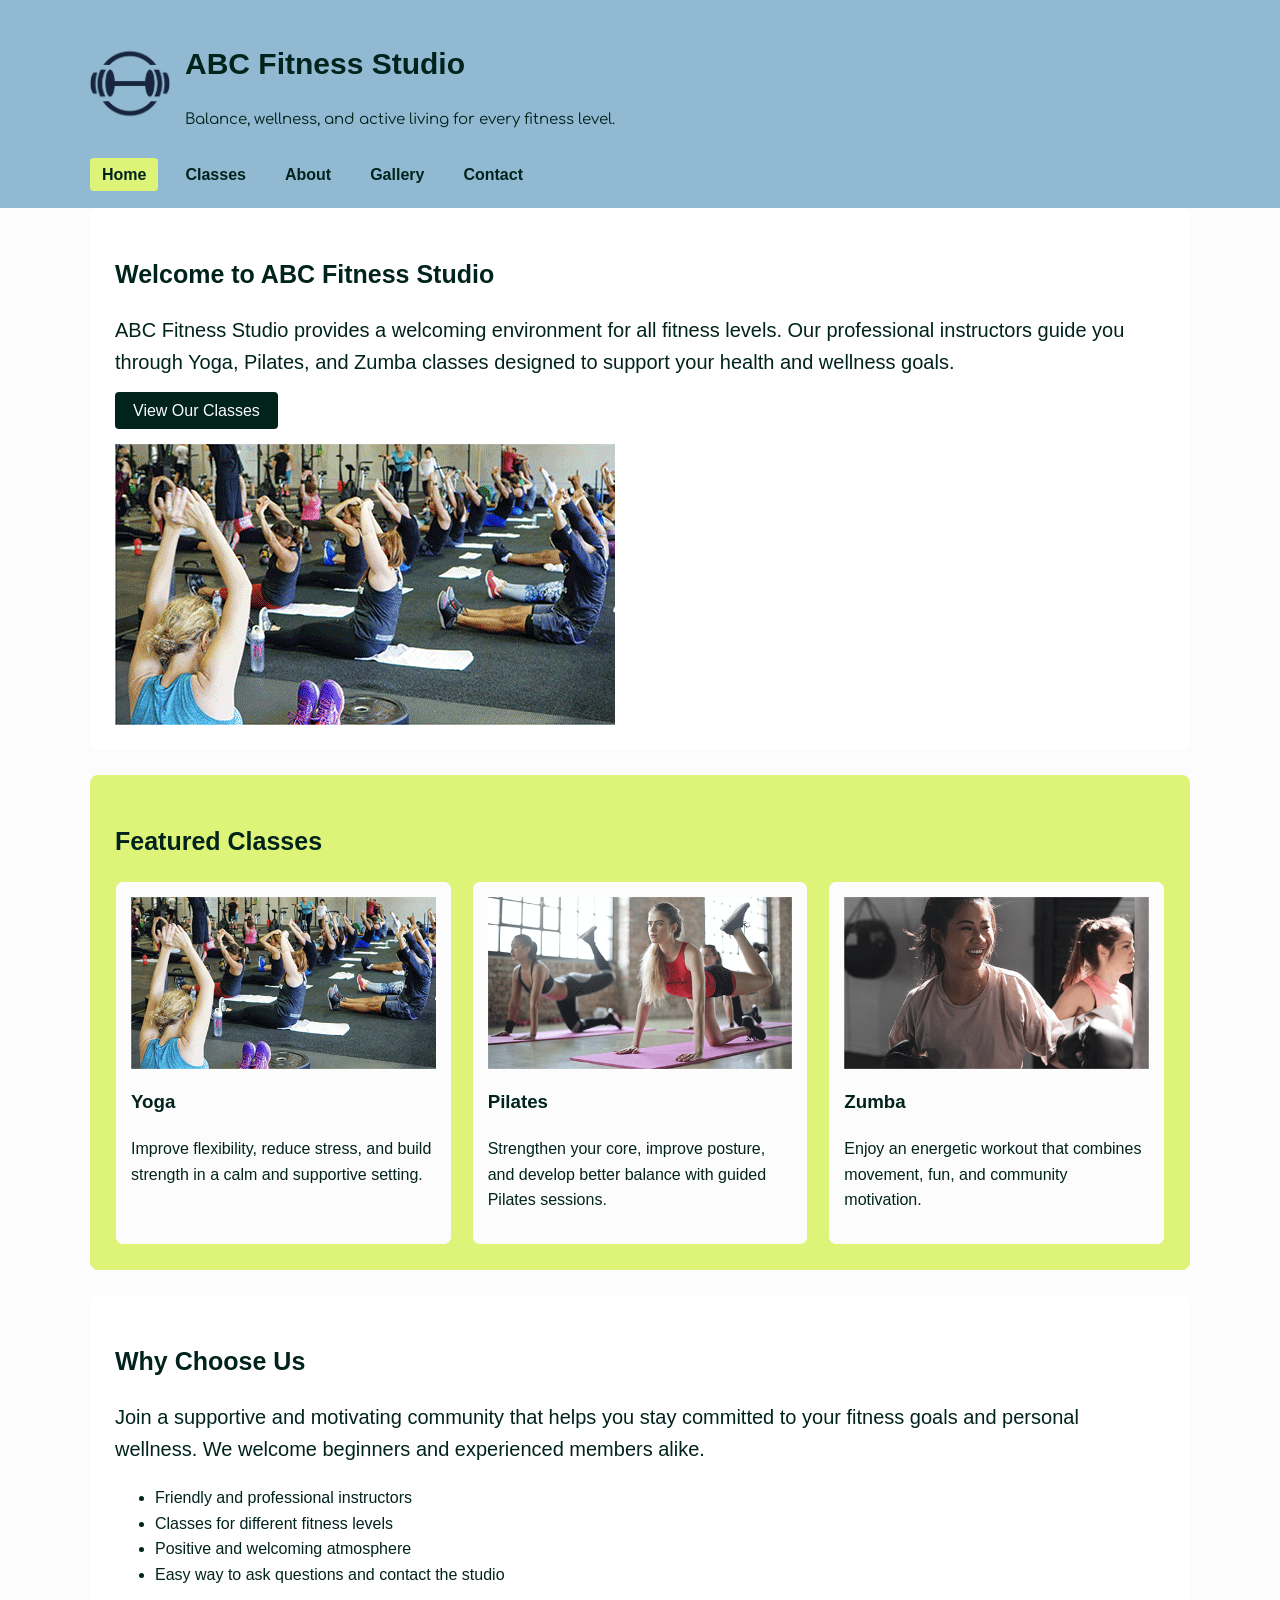
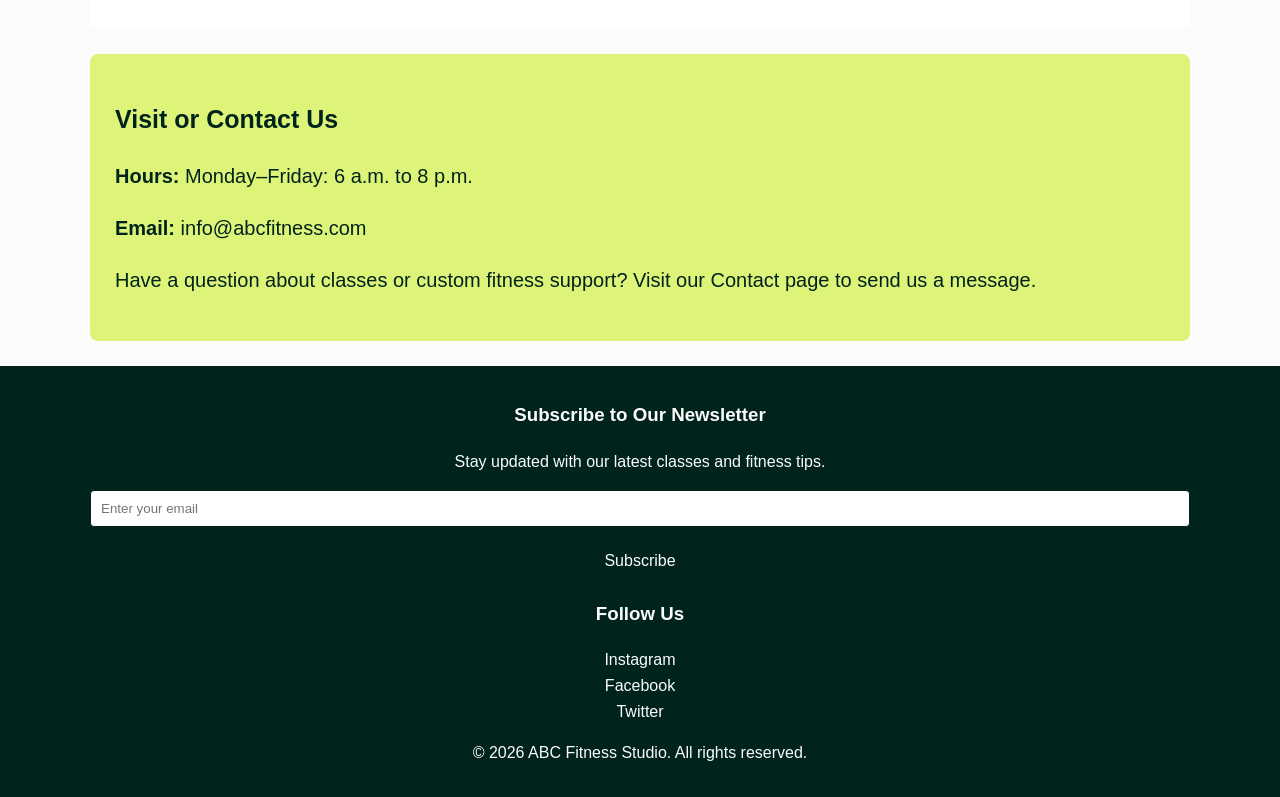
<file: index.html>
<!DOCTYPE html>
<html lang="en">
<head>
  <meta charset="utf-8">
  <meta name="viewport" content="width=device-width, initial-scale=1.0">
  <title>ABC Fitness Studio - Home</title>
  <link rel="stylesheet" href="style.css">
</head>
<body>

  <!-- Header -->
  <header>
    <div class="container">
      <div class="site-header">
        <img src="images/logo.png" alt="ABC Fitness Studio logo" class="logo">
        <div>
          <h1>ABC Fitness Studio</h1>
          <p class="tagline">Balance, wellness, and active living for every fitness level.</p>
        </div>
      </div>

      <nav>
        <ul class="nav-list">
          <li><a href="index.html" class="active">Home</a></li>
          <li><a href="classes.html">Classes</a></li>
          <li><a href="about.html">About</a></li>
          <li><a href="gallery.html">Gallery</a></li>
          <li><a href="contact.html">Contact</a></li>
        </ul>
      </nav>
    </div>
  </header>

  <!-- Main Content -->
  <main class="container">

    <!-- Hero / Welcome Section -->
    <section class="hero">
      <div class="hero-text">
        <h2>Welcome to ABC Fitness Studio</h2>
        <p>
          ABC Fitness Studio provides a welcoming environment for all fitness levels.
          Our professional instructors guide you through Yoga, Pilates, and Zumba classes
          designed to support your health and wellness goals.
        </p>
        <a href="classes.html" class="button">View Our Classes</a>
      </div>

      <div class="hero-image">
        <img src="images/Client2_GroupYoga.png" alt="Group yoga class at ABC Fitness Studio">
      </div>
    </section>

    <!-- Featured Classes -->
    <section>
      <h2>Featured Classes</h2>
      <div class="card-grid">
        <article class="card">
          <img src="images/Client2_GroupYoga.png" alt="Students participating in a yoga class">
          <h3>Yoga</h3>
          <p>
            Improve flexibility, reduce stress, and build strength in a calm and supportive setting.
          </p>
        </article>

        <article class="card">
          <img src="images/Client2_GroupPilates.png" alt="Students participating in a Pilates class">
          <h3>Pilates</h3>
          <p>
            Strengthen your core, improve posture, and develop better balance with guided Pilates sessions.
          </p>
        </article>

        <article class="card">
          <img src="images/Client2_GroupKickboxing.png" alt="Students participating in a Zumba fitness class">
          <h3>Zumba</h3>
          <p>
            Enjoy an energetic workout that combines movement, fun, and community motivation.
          </p>
        </article>
      </div>
    </section>

    <!-- Why Choose Us -->
    <section>
      <h2>Why Choose Us</h2>
      <div class="info-box">
        <p>
          Join a supportive and motivating community that helps you stay committed to your
          fitness goals and personal wellness. We welcome beginners and experienced members alike.
        </p>
        <ul>
          <li>Friendly and professional instructors</li>
          <li>Classes for different fitness levels</li>
          <li>Positive and welcoming atmosphere</li>
          <li>Easy way to ask questions and contact the studio</li>
        </ul>
      </div>
    </section>

    <!-- Visit Us -->
    <section>
      <h2>Visit or Contact Us</h2>
      <div class="info-box">
        <p><strong>Hours:</strong> Monday–Friday: 6 a.m. to 8 p.m.</p>
        <p><strong>Email:</strong> info@abcfitness.com</p>
        <p>
          Have a question about classes or custom fitness support? Visit our
          <a href="contact.html">Contact page</a> to send us a message.
        </p>
      </div>
    </section>

  </main>

  <!-- Footer -->
  <footer>
  <div class="container">

    <div class="footer-grid">

      <!-- Newsletter Section -->
      <div class="footer-section">
        <h3>Subscribe to Our Newsletter</h3>
        <p>Stay updated with our latest classes and fitness tips.</p>

        <form id="newsletterForm">
          <input type="email" id="newsletterEmail" placeholder="Enter your email" required>
          <button type="submit" class="button">Subscribe</button>
        </form>
      </div>

      <!-- Social Media Section -->
      <div class="footer-section">
        <h3>Follow Us</h3>
        <p>
          <a href="#">Instagram</a><br>
          <a href="#">Facebook</a><br>
          <a href="#">Twitter</a>
        </p>
      </div>

    </div>

    <p>&copy; 2026 ABC Fitness Studio. All rights reserved.</p>

  </div>
</footer>
<script src="script.js"></script>
</body>
</html>
</file>
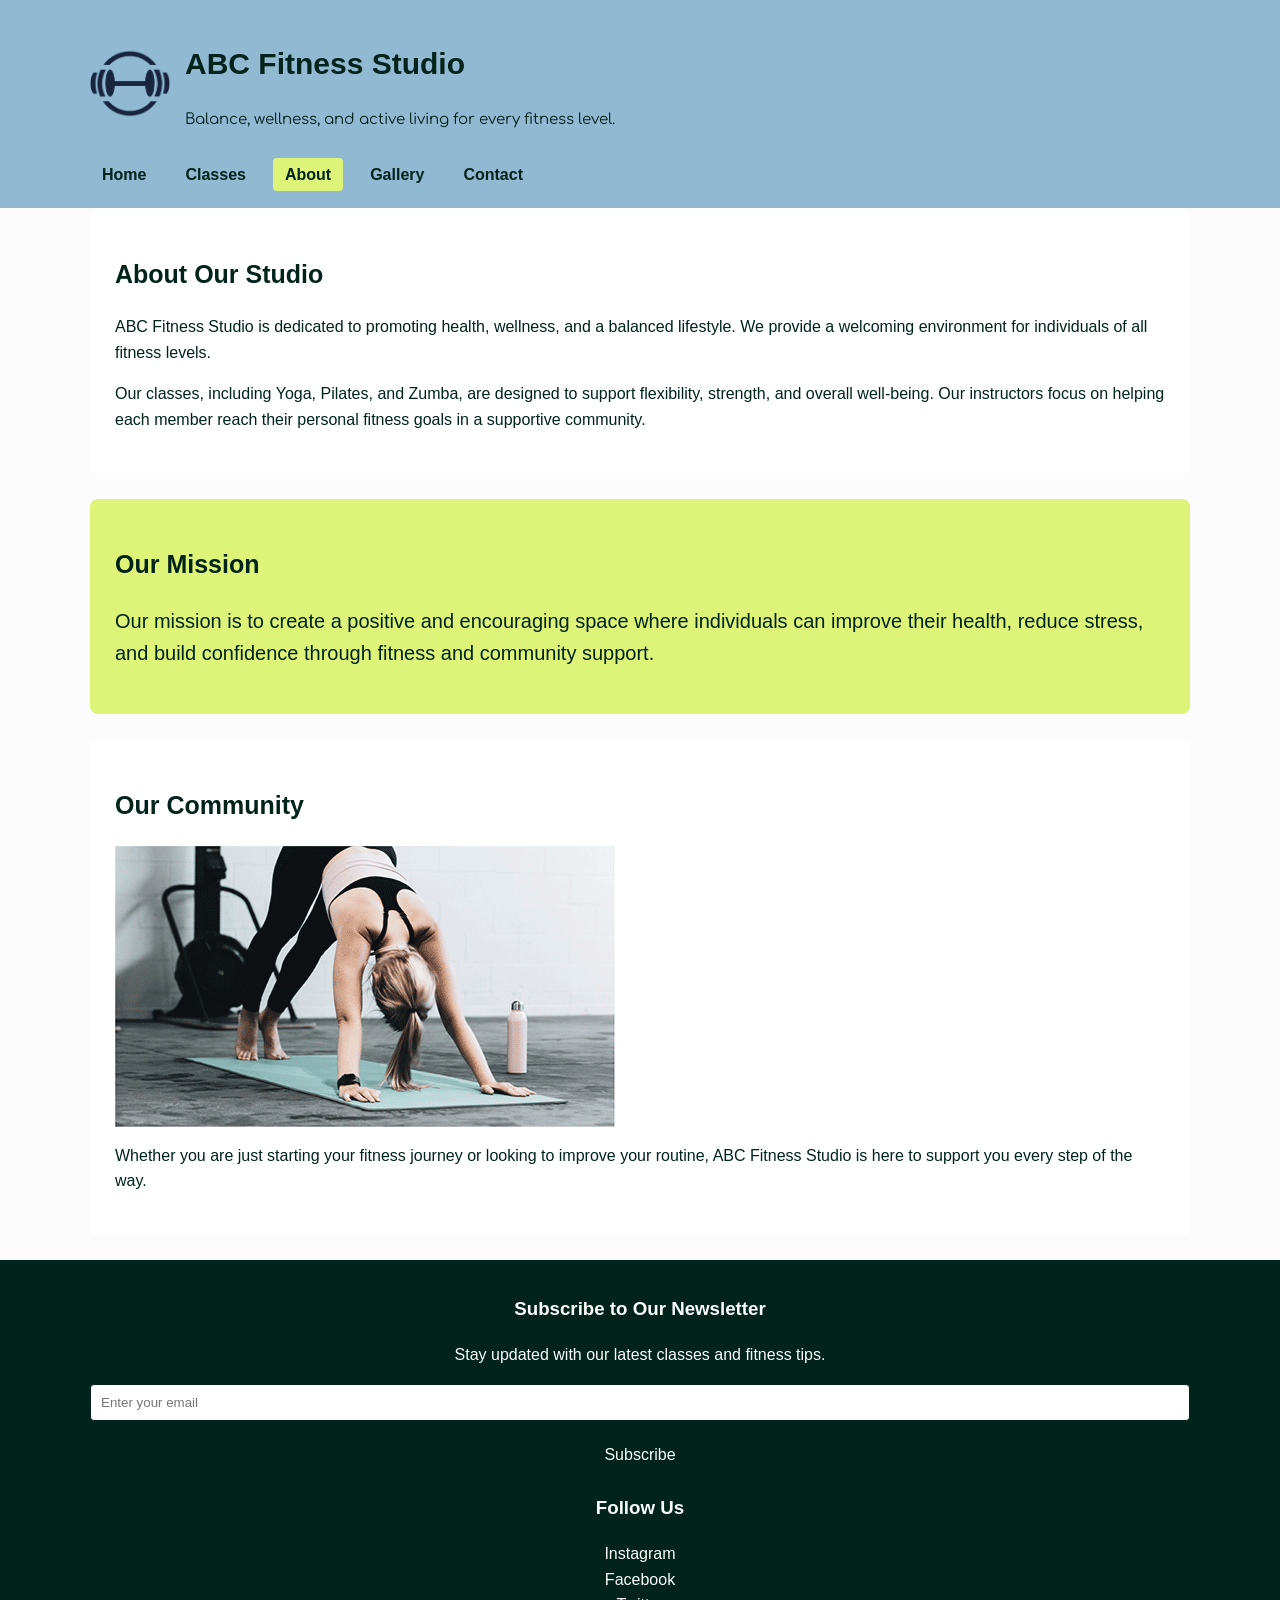
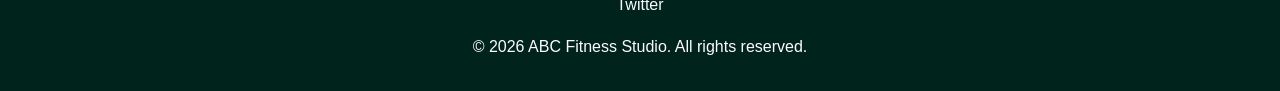
<file: about.html>
<!DOCTYPE html>
<html lang="en">
<head>
  <meta charset="utf-8">
  <meta name="viewport" content="width=device-width, initial-scale=1.0">
  <title>ABC Fitness Studio - About</title>
  <link rel="stylesheet" href="style.css">
</head>
<body>

<header>
  <div class="container">
    <div class="site-header">
      <img src="images/logo.png" alt="ABC Fitness Studio Logo" class="logo">
      <div>
        <h1>ABC Fitness Studio</h1>
        <p class="tagline">Balance, wellness, and active living for every fitness level.</p>
      </div>
    </div>

    <nav>
      <ul class="nav-list">
        <li><a href="index.html">Home</a></li>
        <li><a href="classes.html">Classes</a></li>
        <li><a href="about.html" class="active">About</a></li>
        <li><a href="gallery.html">Gallery</a></li>
        <li><a href="contact.html">Contact</a></li>
      </ul>
    </nav>
  </div>
</header>

<main class="container">

  <section>
    <h2>About Our Studio</h2>
    <p>
      ABC Fitness Studio is dedicated to promoting health, wellness, and a balanced lifestyle.
      We provide a welcoming environment for individuals of all fitness levels.
    </p>
    <p>
      Our classes, including Yoga, Pilates, and Zumba, are designed to support flexibility,
      strength, and overall well-being. Our instructors focus on helping each member reach
      their personal fitness goals in a supportive community.
    </p>
  </section>

  <section>
    <h2>Our Mission</h2>
    <div class="info-box">
      <p>
        Our mission is to create a positive and encouraging space where individuals can improve
        their health, reduce stress, and build confidence through fitness and community support.
      </p>
    </div>
  </section>

  <section>
    <h2>Our Community</h2>
    <img src="images/Client2_IndividualYoga.png" alt="Individual Yoga Session">
    <p>
      Whether you are just starting your fitness journey or looking to improve your routine,
      ABC Fitness Studio is here to support you every step of the way.
    </p>
  </section>

</main>

<footer>
  <div class="container">

    <div class="footer-grid">

      <!-- Newsletter Section -->
      <div class="footer-section">
        <h3>Subscribe to Our Newsletter</h3>
        <p>Stay updated with our latest classes and fitness tips.</p>

        <form id="newsletterForm">
          <input type="email" id="newsletterEmail" placeholder="Enter your email" required>
          <button type="submit" class="button">Subscribe</button>
        </form>
      </div>

      <!-- Social Media Section -->
      <div class="footer-section">
        <h3>Follow Us</h3>
        <p>
          <a href="#">Instagram</a><br>
          <a href="#">Facebook</a><br>
          <a href="#">Twitter</a>
        </p>
      </div>

    </div>

    <p>&copy; 2026 ABC Fitness Studio. All rights reserved.</p>

  </div>
</footer>
<script src="script.js"></script>
</body>
</html>
</file>
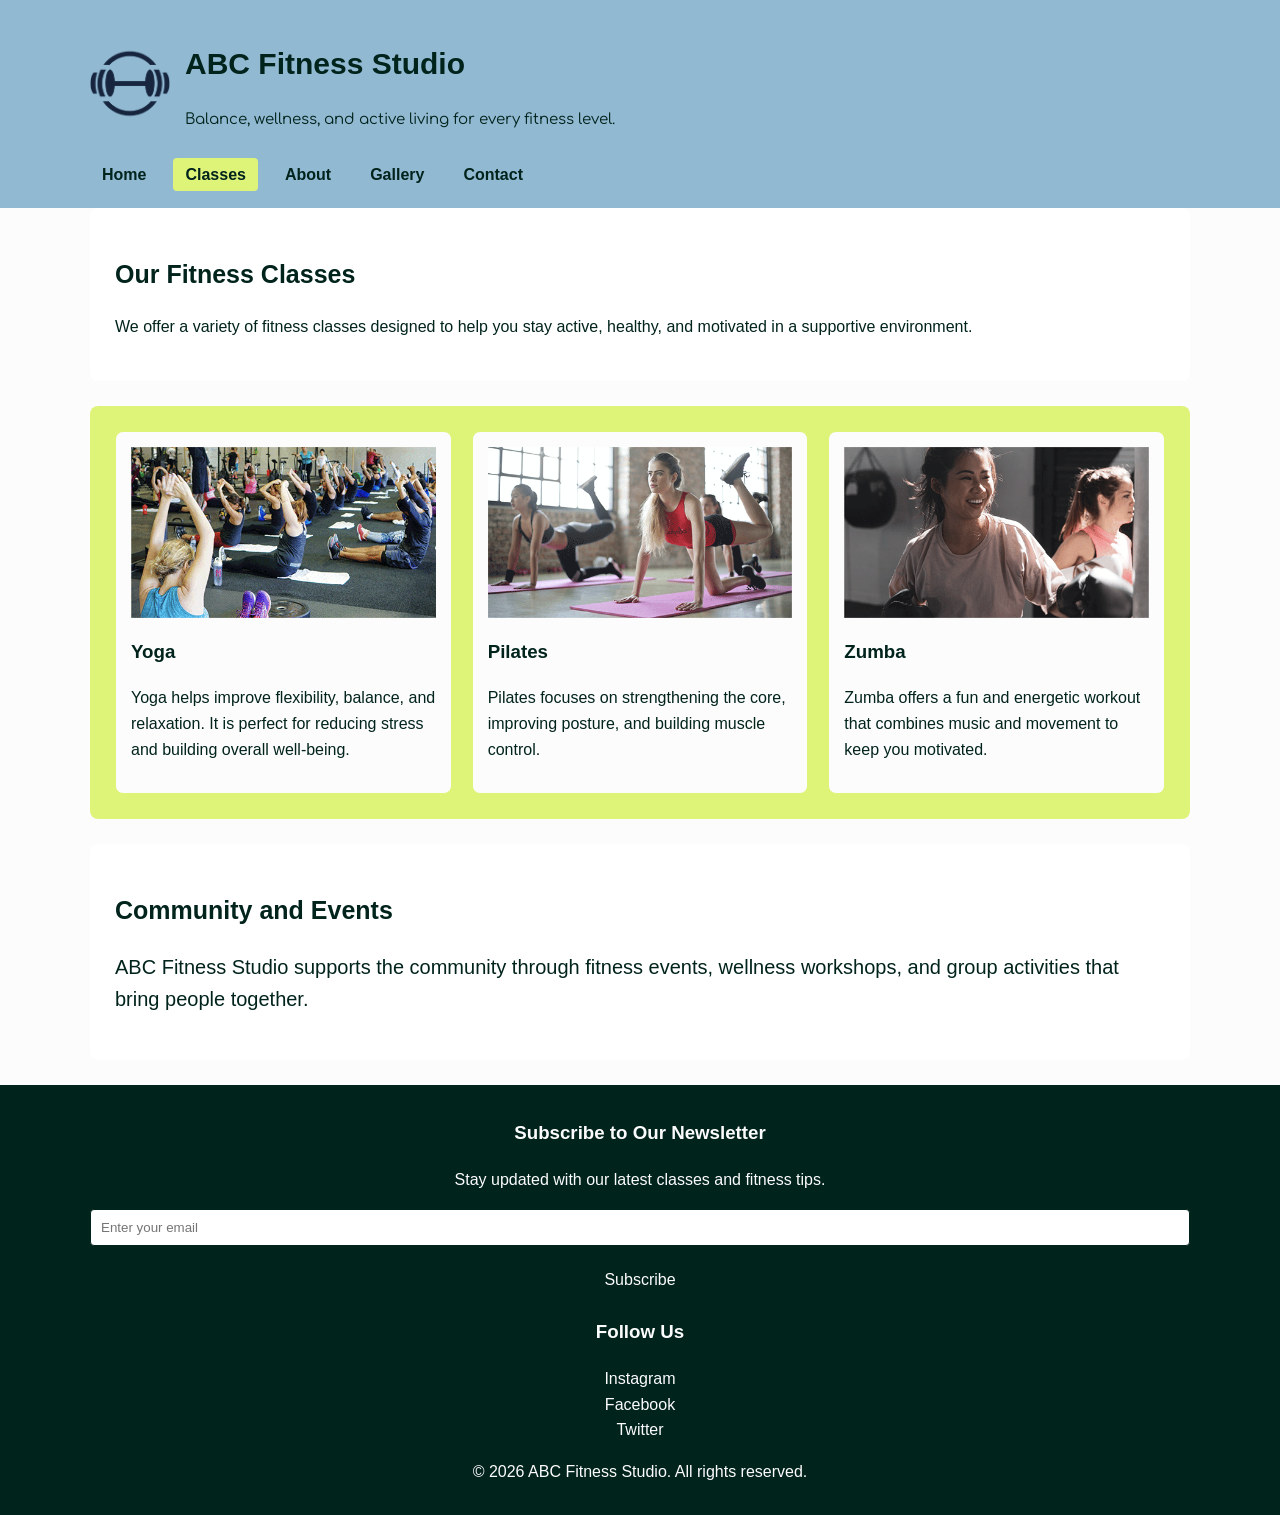
<file: classes.html>
<!DOCTYPE html>
<html lang="en">
<head>
  <meta charset="utf-8">
  <meta name="viewport" content="width=device-width, initial-scale=1.0">
  <title>ABC Fitness Studio - Classes</title>
  <link rel="stylesheet" href="style.css">
</head>
<body>

<header>
  <div class="container">
    <div class="site-header">
      <img src="images/logo.png" alt="ABC Fitness Studio Logo" class="logo">
      <div>
        <h1>ABC Fitness Studio</h1>
        <p class="tagline">Balance, wellness, and active living for every fitness level.</p>
      </div>
    </div>

    <nav>
      <ul class="nav-list">
        <li><a href="index.html">Home</a></li>
        <li><a href="classes.html" class="active">Classes</a></li>
        <li><a href="about.html">About</a></li>
        <li><a href="gallery.html">Gallery</a></li>
        <li><a href="contact.html">Contact</a></li>
      </ul>
    </nav>
  </div>
</header>

<main class="container">

  <section>
    <h2>Our Fitness Classes</h2>
    <p>
      We offer a variety of fitness classes designed to help you stay active, healthy,
      and motivated in a supportive environment.
    </p>
  </section>

  <section class="card-grid">

    <article class="card">
      <img src="images/Client2_GroupYoga.png" alt="Yoga Class">
      <h3>Yoga</h3>
      <p>
        Yoga helps improve flexibility, balance, and relaxation. It is perfect for reducing stress
        and building overall well-being.
      </p>
    </article>

    <article class="card">
      <img src="images/Client2_GroupPilates.png" alt="Pilates Class">
      <h3>Pilates</h3>
      <p>
        Pilates focuses on strengthening the core, improving posture, and building muscle control.
      </p>
    </article>

    <article class="card">
      <img src="images/Client2_GroupKickboxing.png" alt="Zumba Class">
      <h3>Zumba</h3>
      <p>
        Zumba offers a fun and energetic workout that combines music and movement to keep you motivated.
      </p>
    </article>

  </section>

  <section>
    <h2>Community and Events</h2>
    <div class="info-box">
      <p>
        ABC Fitness Studio supports the community through fitness events, wellness workshops,
        and group activities that bring people together.
      </p>
    </div>
  </section>

</main>

<footer>
  <div class="container">

    <div class="footer-grid">

      <!-- Newsletter Section -->
      <div class="footer-section">
        <h3>Subscribe to Our Newsletter</h3>
        <p>Stay updated with our latest classes and fitness tips.</p>

        <form id="newsletterForm">
          <input type="email" id="newsletterEmail" placeholder="Enter your email" required>
          <button type="submit" class="button">Subscribe</button>
        </form>
      </div>

      <!-- Social Media Section -->
      <div class="footer-section">
        <h3>Follow Us</h3>
        <p>
          <a href="#">Instagram</a><br>
          <a href="#">Facebook</a><br>
          <a href="#">Twitter</a>
        </p>
      </div>

    </div>

    <p>&copy; 2026 ABC Fitness Studio. All rights reserved.</p>

  </div>
</footer>
<script src="script.js"></script>
</body>
</html>
</file>
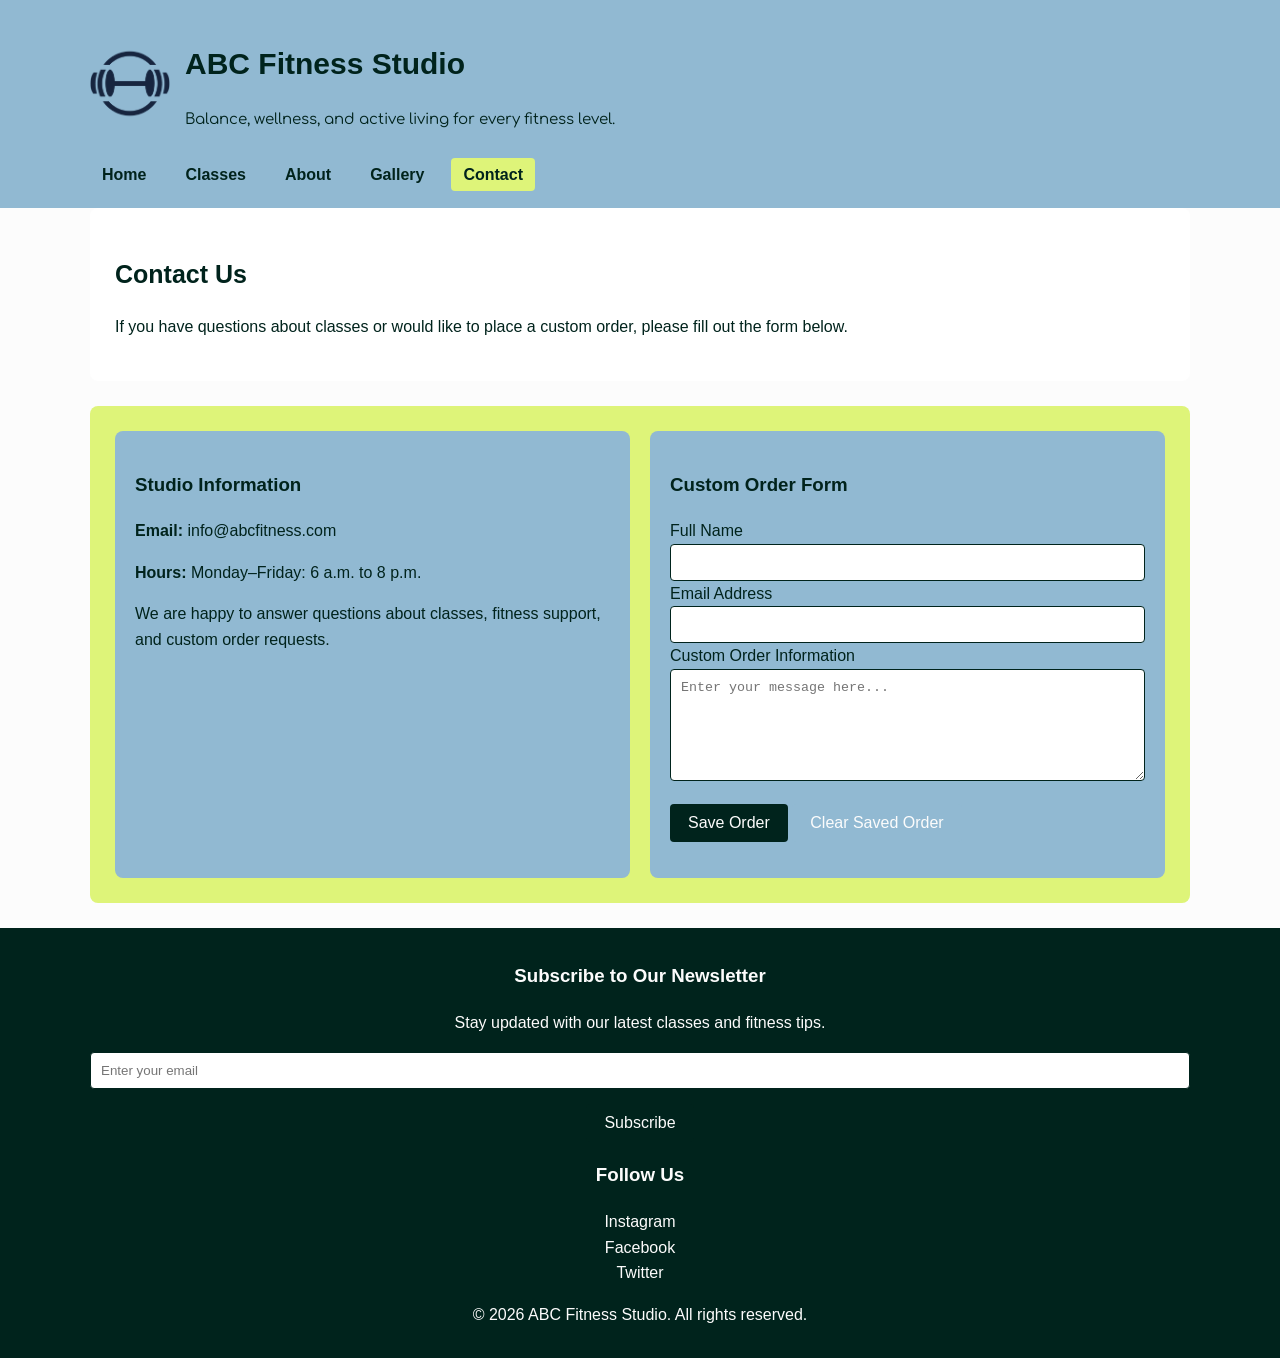
<file: contact.html>
<!DOCTYPE html>
<html lang="en">

<head>
  <meta charset="utf-8">
  <meta name="viewport" content="width=device-width, initial-scale=1.0">
  <title>ABC Fitness Studio - Contact</title>

  <link rel="stylesheet" href="style.css">

</head>

<body>

  <header>
    <div class="container">

      <div class="site-header">
        <img src="images/logo.png" alt="ABC Fitness Studio Logo" class="logo">
        <div>
          <h1>ABC Fitness Studio</h1>
          <p class="tagline">Balance, wellness, and active living for every fitness level.</p>
        </div>
      </div>

      <nav>
        <ul class="nav-list">
          <li><a href="index.html">Home</a></li>
          <li><a href="classes.html">Classes</a></li>
          <li><a href="about.html">About</a></li>
          <li><a href="gallery.html">Gallery</a></li>
          <li><a href="contact.html" class="active">Contact</a></li>
        </ul>
      </nav>

    </div>
  </header>

  <main class="container">

    <section>
      <h2>Contact Us</h2>
      <p>
        If you have questions about classes or would like to place a custom order,
        please fill out the form below.
      </p>
     
    </section>

    <section class="contact-layout">
      
      <article class="contact-card">
        <h3>Studio Information</h3>
        <p><strong>Email:</strong> info@abcfitness.com</p>
        <p><strong>Hours:</strong> Monday–Friday: 6 a.m. to 8 p.m.</p>
        <p>
          We are happy to answer questions about classes, fitness support,
          and custom order requests.
        </p>
      </article>

      <article class="contact-card">
        <h3>Custom Order Form</h3>

        <form id="contactForm">
          <label for="name">Full Name</label>
          <input type="text" id="name" name="name" required>

          <label for="email">Email Address</label>
          <input type="email" id="email" name="email" required>

          <label for="order">Custom Order Information</label>
          <textarea id="order" name="order" rows="6" required 
            placeholder="Enter your message here..."></textarea>

          <button type="submit" class="button">Save Order</button>
          <button type="button" id="clearOrderBtn" class="button secondary-button">
            Clear Saved Order
          </button>
        </form>

        <p id="formMessage" class="form-message"></p>

      </article>

    </section>

  </main>

  <footer>
  <div class="container">

    <div class="footer-grid">

      <!-- Newsletter Section -->
      <div class="footer-section">
        <h3>Subscribe to Our Newsletter</h3>
        <p>Stay updated with our latest classes and fitness tips.</p>

        <form id="newsletterForm">
          <input type="email" id="newsletterEmail" placeholder="Enter your email" required>
          <button type="submit" class="button">Subscribe</button>
        </form>
      </div>

      <!-- Social Media Section -->
      <div class="footer-section">
        <h3>Follow Us</h3>
        <p>
          <a href="#">Instagram</a><br>
          <a href="#">Facebook</a><br>
          <a href="#">Twitter</a>
        </p>
      </div>

    </div>

    <p>&copy; 2026 ABC Fitness Studio. All rights reserved.</p>

  </div>
</footer>

  <!-- JS -->
  <script src="script.js"></script>

</body>
</html>
</file>
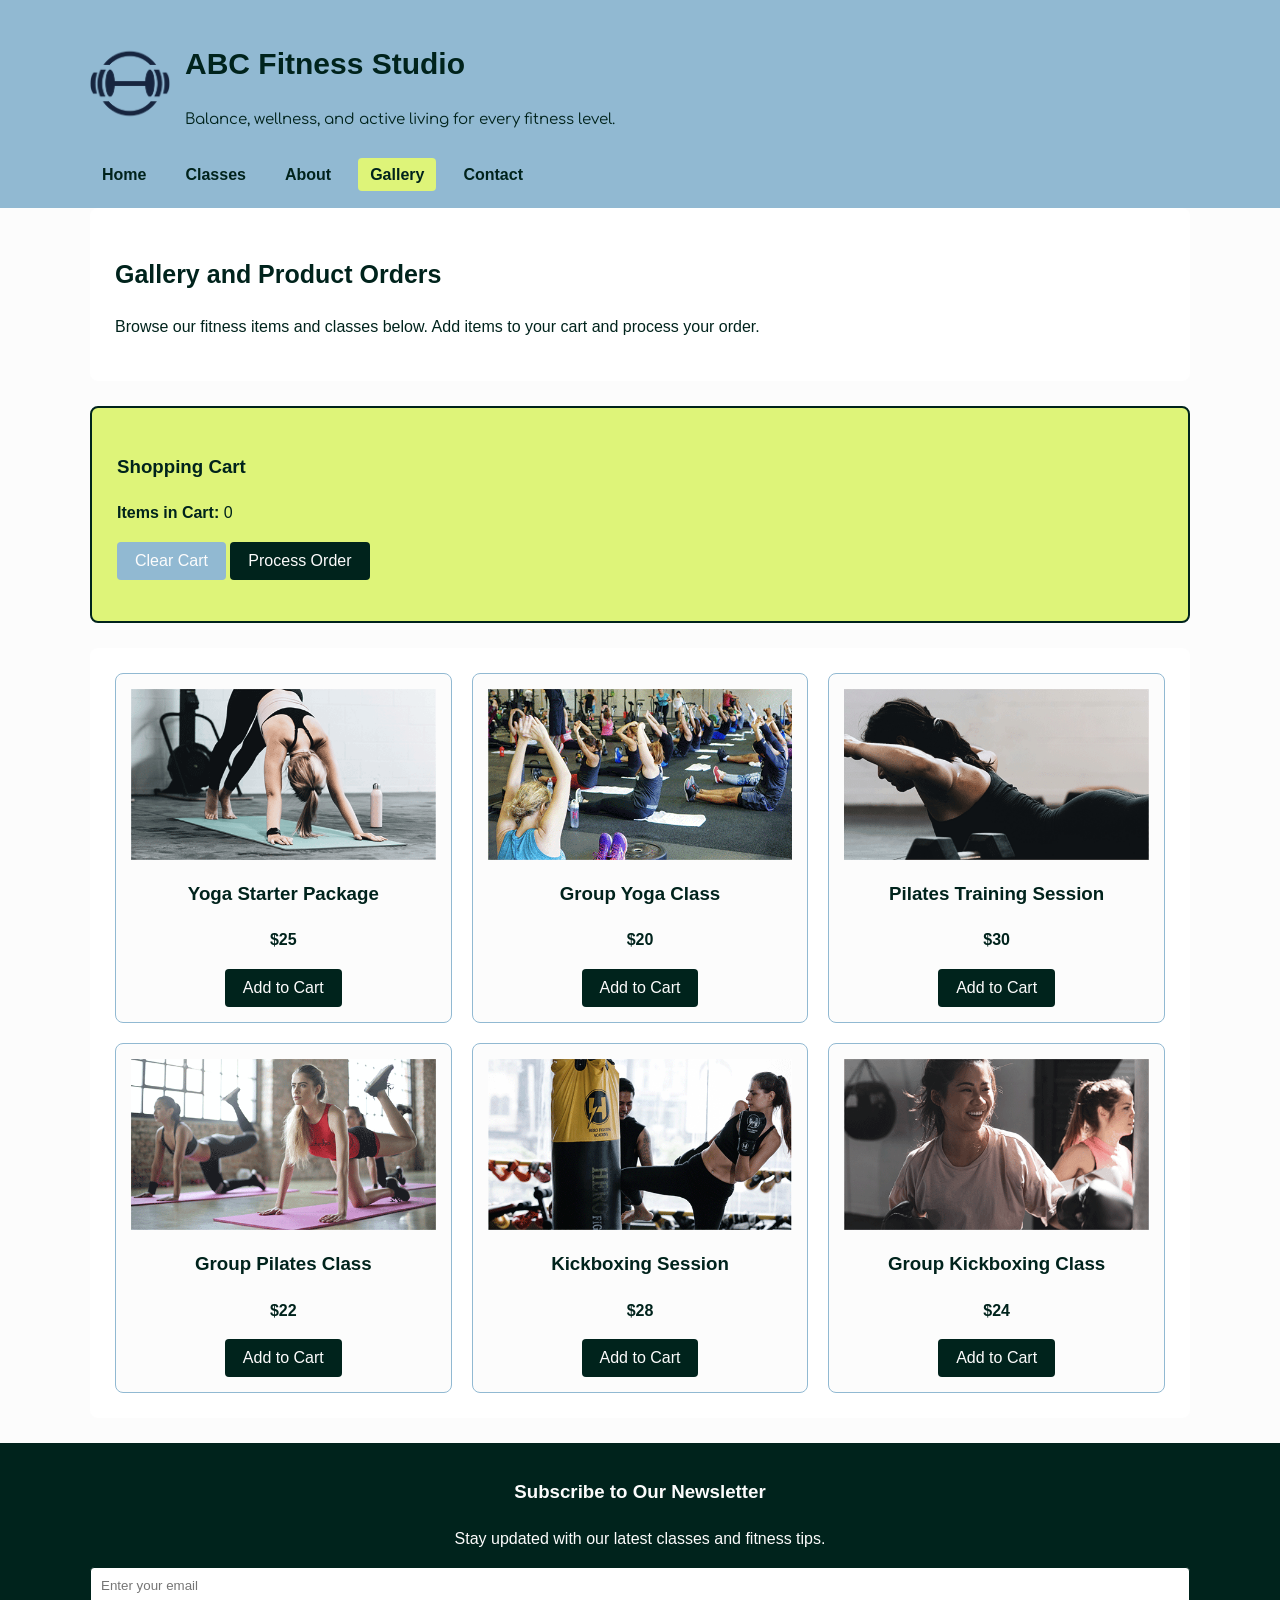
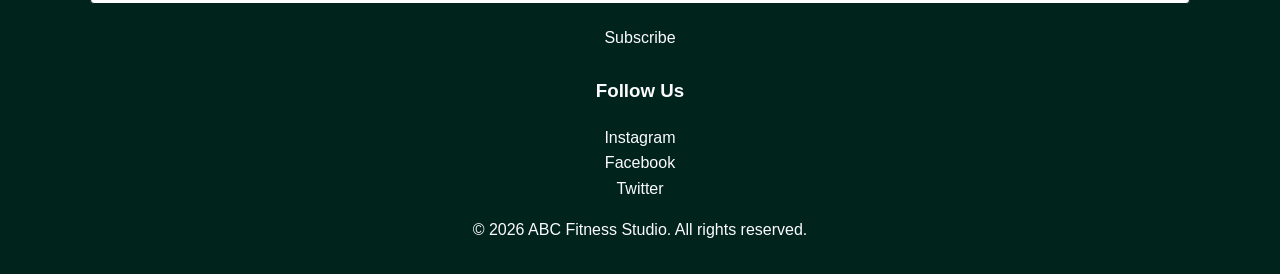
<file: gallery.html>
<!DOCTYPE html>
<html lang="en">

<head>
  <meta charset="utf-8">
  <meta name="viewport" content="width=device-width, initial-scale=1.0">
  <title>ABC Fitness Studio - Gallery</title>

  <link rel="stylesheet" href="style.css">
</head>

<body>

<header>
  <div class="container">

    <div class="site-header">
      <img src="images/logo.png" alt="ABC Fitness Studio Logo" class="logo">
      <div>
        <h1>ABC Fitness Studio</h1>
        <p class="tagline">Balance, wellness, and active living for every fitness level.</p>
      </div>
    </div>

    <nav>
      <ul class="nav-list">
        <li><a href="index.html">Home</a></li>
        <li><a href="classes.html">Classes</a></li>
        <li><a href="about.html">About</a></li>
        <li><a href="gallery.html" class="active">Gallery</a></li>
        <li><a href="contact.html">Contact</a></li>
      </ul>
    </nav>

  </div>
</header>

<main class="container">

  <section>
    <h2>Gallery and Product Orders</h2>
    <p>
      Browse our fitness items and classes below. Add items to your cart and process your order.
      
    </p>
  </section>

  <section class="cart-box">
    <h3>Shopping Cart</h3>
    <p><strong>Items in Cart:</strong> <span id="cartCount">0</span></p>
    <ul id="cartItems" class="cart-items"></ul>

    <div class="cart-buttons">
      <button id="clearCartBtn" class="button secondary-button">Clear Cart</button>
      <button id="processOrderBtn" class="button">Process Order</button>
    </div>

    <p id="cartMessage" class="form-message"></p>
  </section>

  <section class="gallery-grid">

    <article class="product-card">
      <img src="images/Client2_IndividualYoga.png" alt="Individual Yoga Session">
      <h3>Yoga Starter Package</h3>
      <p>$25</p>
      <button class="button add-to-cart" data-name="Yoga Starter Package" data-price="25">
        Add to Cart
      </button>
    </article>

    <article class="product-card">
      <img src="images/Client2_GroupYoga.png" alt="Group Yoga Session">
      <h3>Group Yoga Class</h3>
      <p>$20</p>
      <button class="button add-to-cart" data-name="Group Yoga Class" data-price="20">
        Add to Cart
      </button>
    </article>

    <article class="product-card">
      <img src="images/Client2_IndividualPilates.png" alt="Individual Pilates Session">
      <h3>Pilates Training Session</h3>
      <p>$30</p>
      <button class="button add-to-cart" data-name="Pilates Training Session" data-price="30">
        Add to Cart
      </button>
    </article>

    <article class="product-card">
      <img src="images/Client2_GroupPilates.png" alt="Group Pilates Session">
      <h3>Group Pilates Class</h3>
      <p>$22</p>
      <button class="button add-to-cart" data-name="Group Pilates Class" data-price="22">
        Add to Cart
      </button>
    </article>

    <article class="product-card">
      <img src="images/Client2_IndividualKickboxing.png" alt="Individual Kickboxing Session">
      <h3>Kickboxing Session</h3>
      <p>$28</p>
      <button class="button add-to-cart" data-name="Kickboxing Session" data-price="28">
        Add to Cart
      </button>
    </article>

    <article class="product-card">
      <img src="images/Client2_GroupKickboxing.png" alt="Group Kickboxing Session">
      <h3>Group Kickboxing Class</h3>
      <p>$24</p>
      <button class="button add-to-cart" data-name="Group Kickboxing Class" data-price="24">
        Add to Cart
      </button>
    </article>

  </section>

</main>

<footer>
  <div class="container">

    <div class="footer-grid">

      <!-- Newsletter Section -->
      <div class="footer-section">
        <h3>Subscribe to Our Newsletter</h3>
        <p>Stay updated with our latest classes and fitness tips.</p>

        <form id="newsletterForm">
          <input type="email" id="newsletterEmail" placeholder="Enter your email" required>
          <button type="submit" class="button">Subscribe</button>
        </form>
      </div>

      <!-- Social Media Section -->
      <div class="footer-section">
        <h3>Follow Us</h3>
        <p>
          <a href="#">Instagram</a><br>
          <a href="#">Facebook</a><br>
          <a href="#">Twitter</a>
        </p>
      </div>

    </div>

    <p>&copy; 2026 ABC Fitness Studio. All rights reserved.</p>

  </div>
</footer>

<script src="script.js"></script>

</body>
</html>
</file>
<file: style.css>
/* =========================
   Typography Setup
========================= */
@import url('https://fonts.googleapis.com/css2?family=Comfortaa&display=swap');

/* =========================
   Reset / Base
========================= */
* {
  box-sizing: border-box;
}

body {
  margin: 0;
  font-family: Calibri, Arial, sans-serif;
  font-size: 16px;
  background-color: #FCFCFC; /* Endurance White */
  color: #00231C; /* Detritus Green */
  line-height: 1.6;
}

img {
  max-width: 100%;
  display: block;
}

a {
  color: #00231C;
  text-decoration: none;
}

a:hover {
  text-decoration: underline;
}

/* =========================
   Layout
========================= */
.container {
  width: 90%;
  max-width: 1100px;
  margin: 0 auto;
}

/* =========================
   Header
========================= */
header {
  background-color: #91B9D2; /* Aqua Pulse */
  color: #00231C;
  padding: 20px 0;
}

header h1 {
  font-family: Arial, sans-serif;
  font-size: 30px;
  font-weight: bold;
}

.site-header {
  display: flex;
  align-items: center;
  gap: 15px;
}

.logo {
  width: 80px;
}

/* Subtitle */
.tagline {
  font-family: 'Comfortaa', cursive;
  font-size: 15px;
}

/* =========================
   Navigation
========================= */
nav {
  margin-top: 15px;
}

.nav-list {
  list-style: none;
  padding: 0;
  margin: 0;
  display: flex;
  flex-wrap: wrap;
  gap: 15px;
}

.nav-list a {
  color: #00231C;
  font-weight: bold;
  padding: 8px 12px;
  border-radius: 4px;
}

.nav-list a:hover,
.nav-list a.active {
  background-color: #DEF479; /* Lime Lift */
}

/* =========================
   Sections
========================= */
section {
  background-color: #FFFFFF;
  margin-bottom: 25px;
  padding: 25px;
  border-radius: 8px;
}

/* alternating sections for design */
section:nth-child(even) {
  background-color: #DEF479;
}

section h2 {
  font-family: Arial, sans-serif;
  font-size: 25px;
  font-weight: bold;
  color: #00231C;
}

/* Body Large */
.hero-text p,
.info-box p {
  font-size: 20px;
}

/* =========================
   Hero
========================= */
.hero {
  display: flex;
  flex-wrap: wrap;
  gap: 20px;
}

/* =========================
   Buttons
========================= */
.button {
  background-color: #00231C;
  color: #FCFCFC;
  padding: 10px 18px;
  border-radius: 4px;
  font-size: 16px;
  border: none;
  cursor: pointer;
  font-family: Calibri, sans-serif;
}

.button:hover {
  background-color: #014d3b;
}

.secondary-button {
  background-color: #91B9D2;
}

.secondary-button:hover {
  background-color: #6fa8c3;
}

/* =========================
   CARDS (HOME + CLASSES)
========================= */
.card-grid {
  display: flex;
  flex-wrap: wrap;
  justify-content: space-between;
  gap: 20px;
}

.card {
  flex: 1 1 30%;
  min-width: 250px;
  background-color: #FCFCFC;
  padding: 15px;
  border-radius: 8px;
  border: 1px solid #DEF479;
}

.card h3 {
  color: #00231C;
}

/* =========================
   CONTACT PAGE
========================= */
.contact-layout {
  display: flex;
  flex-wrap: wrap;
  gap: 20px;
}

.contact-card {
  flex: 1 1 45%;
  min-width: 300px;
  background-color: #91B9D2;
  padding: 20px;
  border-radius: 8px;
}

form input,
form textarea {
  border-radius: 4px;
  border: 1px solid #00231C;
  padding: 10px;
  width: 100%;
}

form .button {
  margin-top: 15px;
}

/* =========================
   GALLERY GRID
========================= */
.gallery-grid {
  display: grid;
  grid-template-columns: repeat(3, 1fr);
  gap: 20px;
}

.product-card {
  width: 100%;
  background-color: #FCFCFC;
  padding: 15px;
  border-radius: 8px;
  border: 1px solid #91B9D2;
  text-align: center;
}

.product-card p {
  font-weight: bold;
}

/* =========================
   CART
========================= */
.cart-box {
  background-color: #DEF479;
  border: 2px solid #00231C;
}

.cart-items {
  padding-left: 20px;
}

/* =========================
   ACCESSIBILITY
========================= */
button:focus,
a:focus,
input:focus,
textarea:focus {
  outline: 2px solid #00231C;
}

/* =========================
   FOOTER
========================= */
footer {
  background-color: #00231C;
  color: #FCFCFC;
  text-align: center;
  padding: 15px;
}
footer a {
  color: #FCFCFC; /* white so it's visible */
}

footer a:hover {
  color: #DEF479; /* nice highlight on hover */
}
/* =========================
   MOBILE
========================= */
@media (max-width: 768px) {

  .nav-list {
    flex-direction: column;
  }

  .hero {
    flex-direction: column;
  }

  .contact-layout {
    flex-direction: column;
  }

  .card {
    flex: 1 1 100%;
  }

  .gallery-grid {
    grid-template-columns: 1fr;
  }

  .product-card {
    width: 100%;
  }
}
</file>
